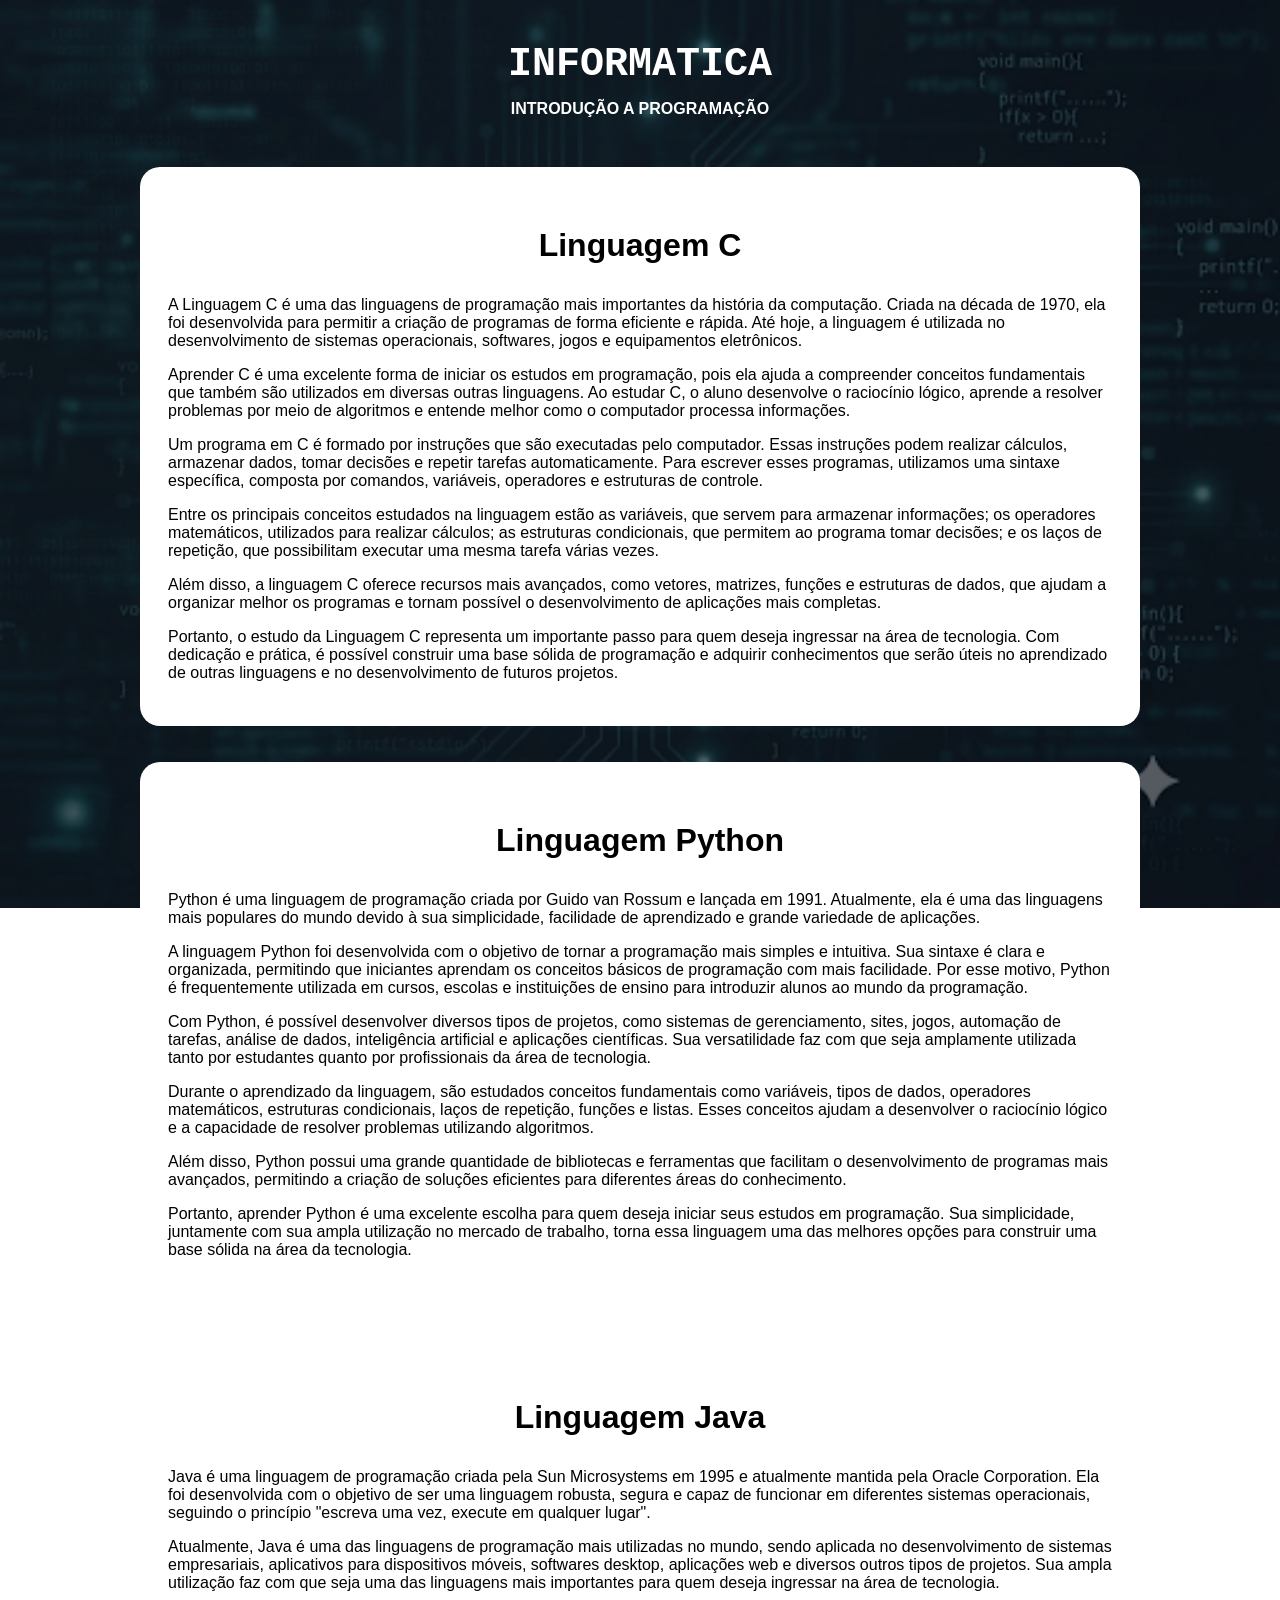
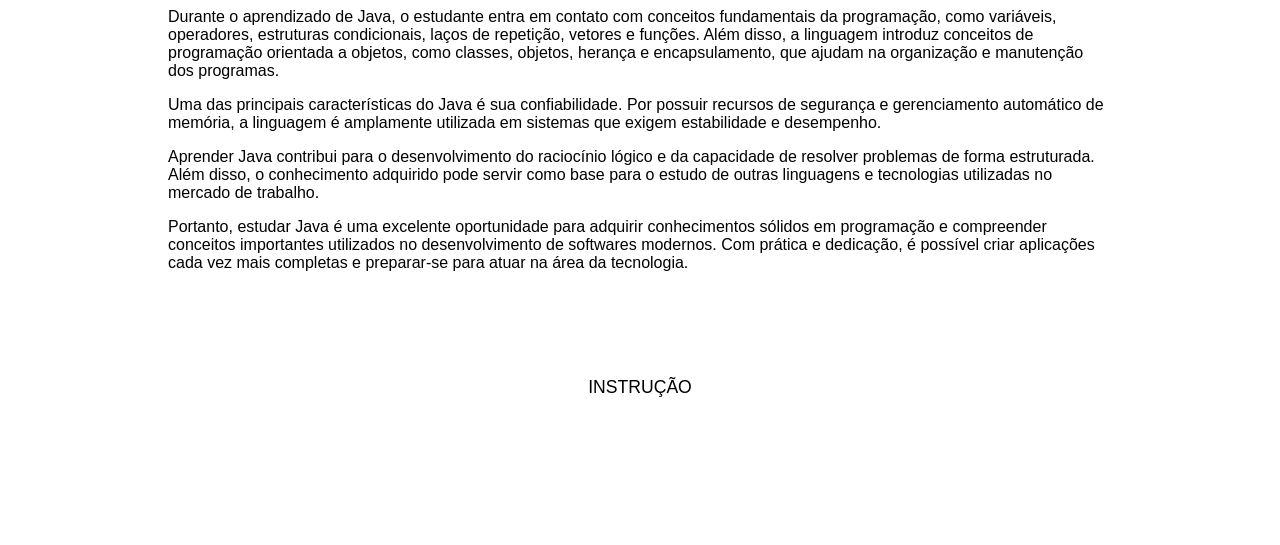
<file: index.html>
<!DOCTYPE html>
<html lang="pt-BR">

<head>
    <meta charset="UTF-8">

    <title>Informatica</title>

    <link rel="stylesheet" href="Style.css">
</head>

<body>
    <center>
        <h1>INFORMATICA</h1>
        <h2>INTRODUÇÃO A PROGRAMAÇÃO</h2>
    </center><br><br>
    <table align="center" width="900">
        <tr>
            <td>
                <h3> Linguagem C</h3>
                <p>A Linguagem C é uma das linguagens de programação mais importantes da história da computação. Criada
                    na década de 1970, ela foi desenvolvida para permitir a criação de programas de forma eficiente e
                    rápida. Até hoje, a linguagem é utilizada no desenvolvimento de sistemas operacionais, softwares,
                    jogos e equipamentos eletrônicos.
                </p>
                <p>Aprender C é uma excelente forma de iniciar os estudos em programação, pois ela ajuda a compreender
                    conceitos fundamentais que também são utilizados em diversas outras linguagens. Ao estudar C, o
                    aluno desenvolve o raciocínio lógico, aprende a resolver problemas por meio de algoritmos e entende
                    melhor como o computador processa informações.
                </p>
                <p>Um programa em C é formado por instruções que são executadas pelo computador. Essas instruções podem
                    realizar cálculos, armazenar dados, tomar decisões e repetir tarefas automaticamente. Para escrever
                    esses programas, utilizamos uma sintaxe específica, composta por comandos, variáveis, operadores e
                    estruturas de controle.
                </p>
                <p>Entre os principais conceitos estudados na linguagem estão as variáveis, que servem para armazenar
                    informações; os operadores matemáticos, utilizados para realizar cálculos; as estruturas
                    condicionais, que permitem ao programa tomar decisões; e os laços de repetição, que possibilitam
                    executar uma mesma tarefa várias vezes.
                </p>
                <p>Além disso, a linguagem C oferece recursos mais avançados, como vetores, matrizes, funções e
                    estruturas de dados, que ajudam a organizar melhor os programas e tornam possível o desenvolvimento
                    de aplicações mais completas.
                </p>
                <p>Portanto, o estudo da Linguagem C representa um importante passo para quem deseja ingressar na área
                    de tecnologia. Com dedicação e prática, é possível construir uma base sólida de programação e
                    adquirir conhecimentos que serão úteis no aprendizado de outras linguagens e no desenvolvimento de
                    futuros projetos.
                </p>
            </td>
        </tr>
    </table>
    <br><br>
    <table align="center" width="900">
        <tr>
            <td>
                <h3>Linguagem Python
                </h3>
                <p>Python é uma linguagem de programação criada por Guido van Rossum e lançada em 1991. Atualmente, ela
                    é uma das linguagens mais populares do mundo devido à sua simplicidade, facilidade de aprendizado e
                    grande variedade de aplicações.
                </p>
                <p>A linguagem Python foi desenvolvida com o objetivo de tornar a programação mais simples e intuitiva.
                    Sua sintaxe é clara e organizada, permitindo que iniciantes aprendam os conceitos básicos de
                    programação com mais facilidade. Por esse motivo, Python é frequentemente utilizada em cursos,
                    escolas e instituições de ensino para introduzir alunos ao mundo da programação.
                </p>
                <p>Com Python, é possível desenvolver diversos tipos de projetos, como sistemas de gerenciamento, sites,
                    jogos, automação de tarefas, análise de dados, inteligência artificial e aplicações científicas. Sua
                    versatilidade faz com que seja amplamente utilizada tanto por estudantes quanto por profissionais da
                    área de tecnologia.
                </p>
                <p>Durante o aprendizado da linguagem, são estudados conceitos fundamentais como variáveis, tipos de
                    dados, operadores matemáticos, estruturas condicionais, laços de repetição, funções e listas. Esses
                    conceitos ajudam a desenvolver o raciocínio lógico e a capacidade de resolver problemas utilizando
                    algoritmos.
                </p>
                <p>Além disso, Python possui uma grande quantidade de bibliotecas e ferramentas que facilitam o
                    desenvolvimento de programas mais avançados, permitindo a criação de soluções eficientes para
                    diferentes áreas do conhecimento.
                </p>
                <p>Portanto, aprender Python é uma excelente escolha para quem deseja iniciar seus estudos em
                    programação. Sua simplicidade, juntamente com sua ampla utilização no mercado de trabalho, torna
                    essa linguagem uma das melhores opções para construir uma base sólida na área da tecnologia.
                </p>
            </td>
        </tr>
    </table>
    <br><br>
    <table align="center" width="900">
        <tr>
            <td>
                <h3>Linguagem Java</h3>
                <p>Java é uma linguagem de programação criada pela Sun Microsystems em 1995 e atualmente mantida pela
                    Oracle Corporation. Ela foi desenvolvida com o objetivo de ser uma linguagem robusta, segura e capaz
                    de funcionar em diferentes sistemas operacionais, seguindo o princípio "escreva uma vez, execute em
                    qualquer lugar".
                </p>
                <p>Atualmente, Java é uma das linguagens de programação mais utilizadas no mundo, sendo aplicada no
                    desenvolvimento de sistemas empresariais, aplicativos para dispositivos móveis, softwares desktop,
                    aplicações web e diversos outros tipos de projetos. Sua ampla utilização faz com que seja uma das
                    linguagens mais importantes para quem deseja ingressar na área de tecnologia.
                </p>
                <p>Durante o aprendizado de Java, o estudante entra em contato com conceitos fundamentais da
                    programação, como variáveis, operadores, estruturas condicionais, laços de repetição, vetores e
                    funções. Além disso, a linguagem introduz conceitos de programação orientada a objetos, como
                    classes, objetos, herança e encapsulamento, que ajudam na organização e manutenção dos programas.
                </p>
                <p>Uma das principais características do Java é sua confiabilidade. Por possuir recursos de segurança e
                    gerenciamento automático de memória, a linguagem é amplamente utilizada em sistemas que exigem
                    estabilidade e desempenho.</p>
                <p>Aprender Java contribui para o desenvolvimento do raciocínio lógico e da capacidade de resolver
                    problemas de forma estruturada. Além disso, o conhecimento adquirido pode servir como base para o
                    estudo de outras linguagens e tecnologias utilizadas no mercado de trabalho.
                </p>
                <p>Portanto, estudar Java é uma excelente oportunidade para adquirir conhecimentos sólidos em
                    programação e compreender conceitos importantes utilizados no desenvolvimento de softwares modernos.
                    Com prática e dedicação, é possível criar aplicações cada vez mais completas e preparar-se para
                    atuar na área da tecnologia.
                </p>
            </td>
        </tr>
    </table>
    <br><br>
    <center>
        <a href="Instrução.html"><button>INSTRUÇÃO</button></a>
    </center>
    <br><br><br><br><br><br>
</body>

</html>
</file>
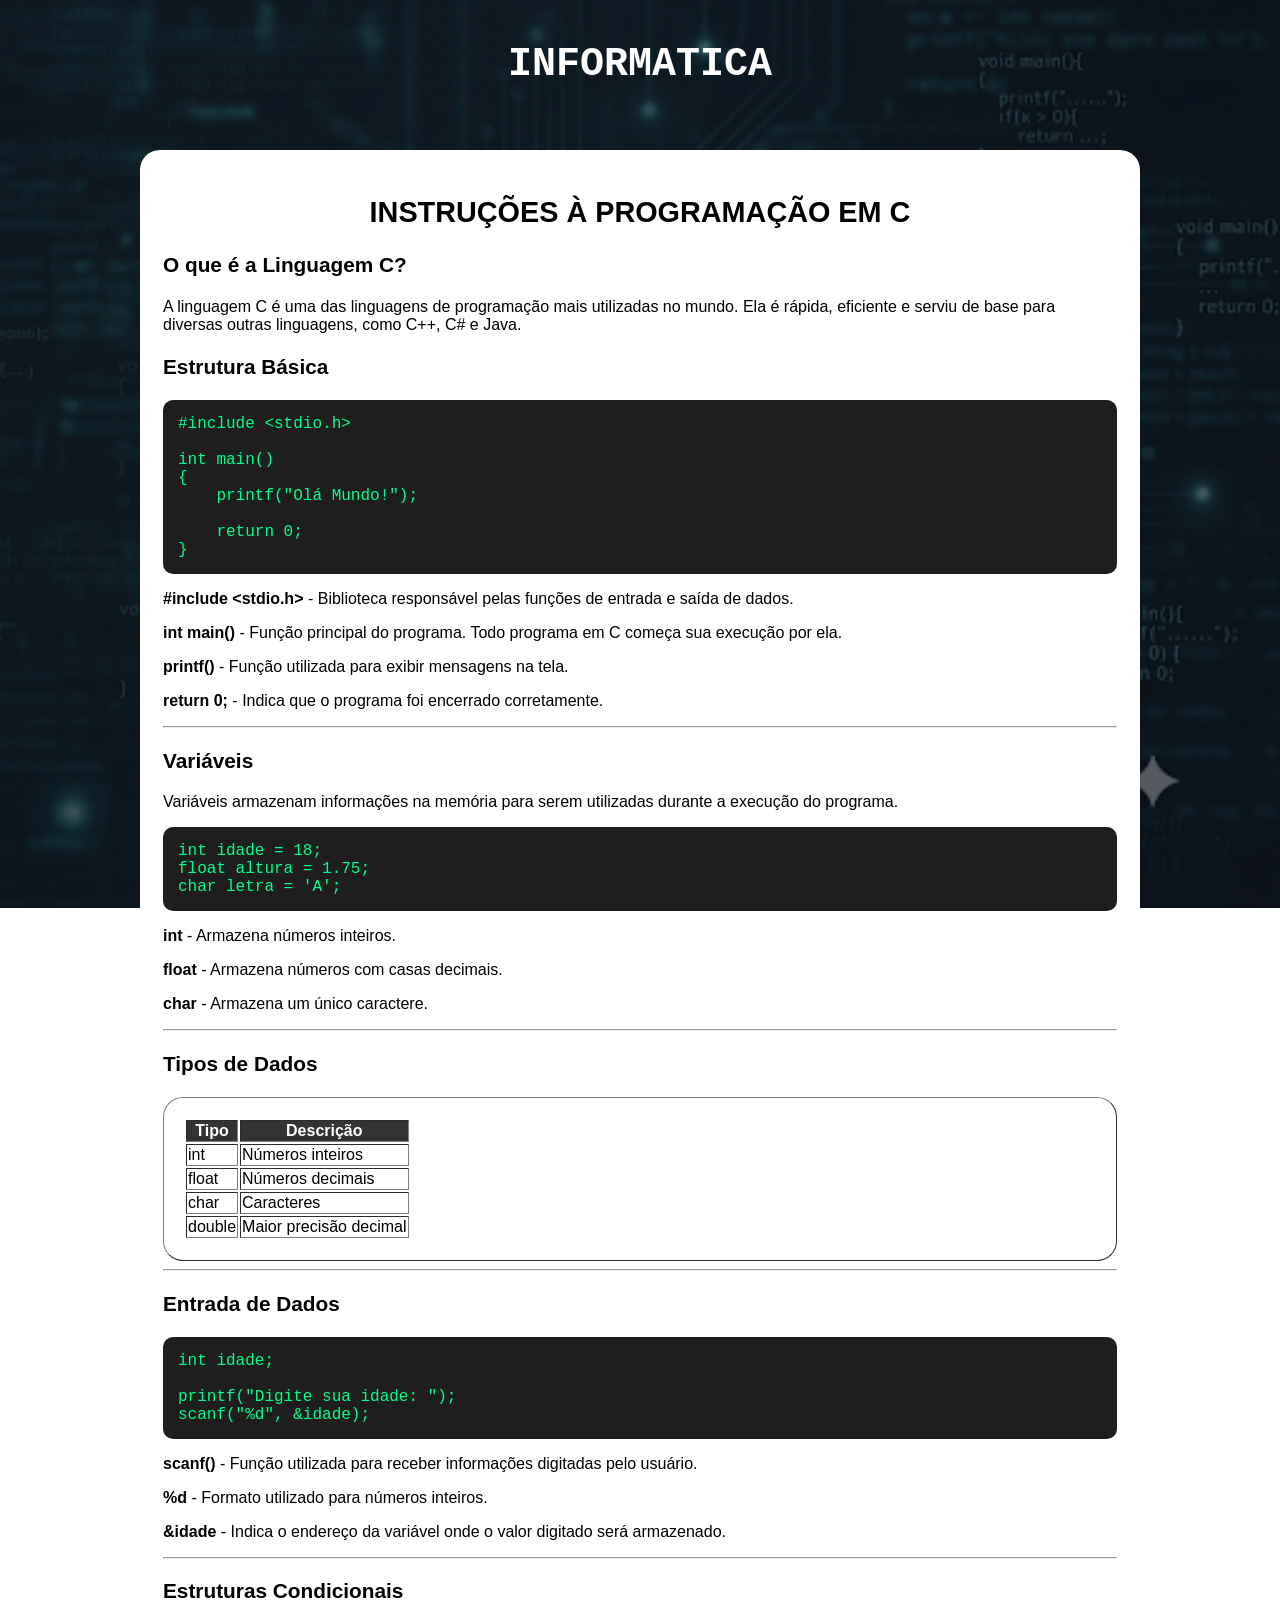
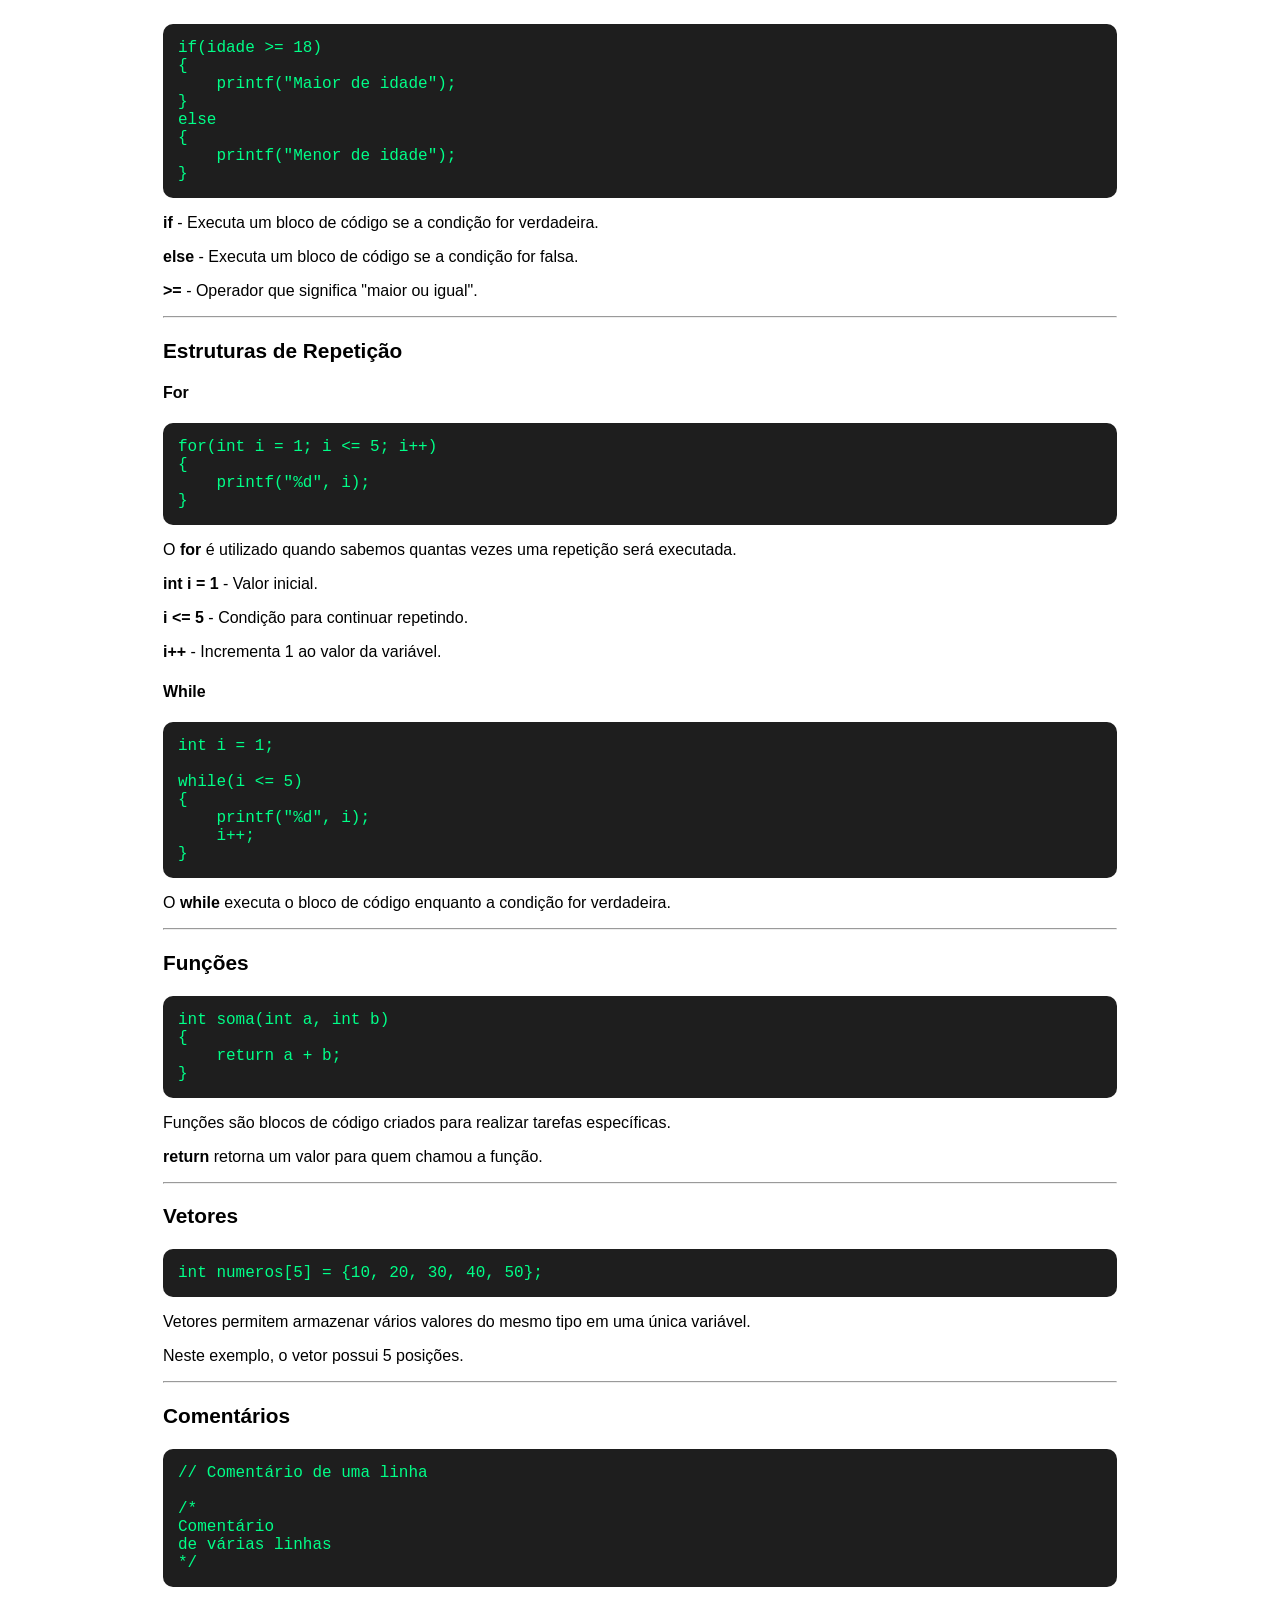
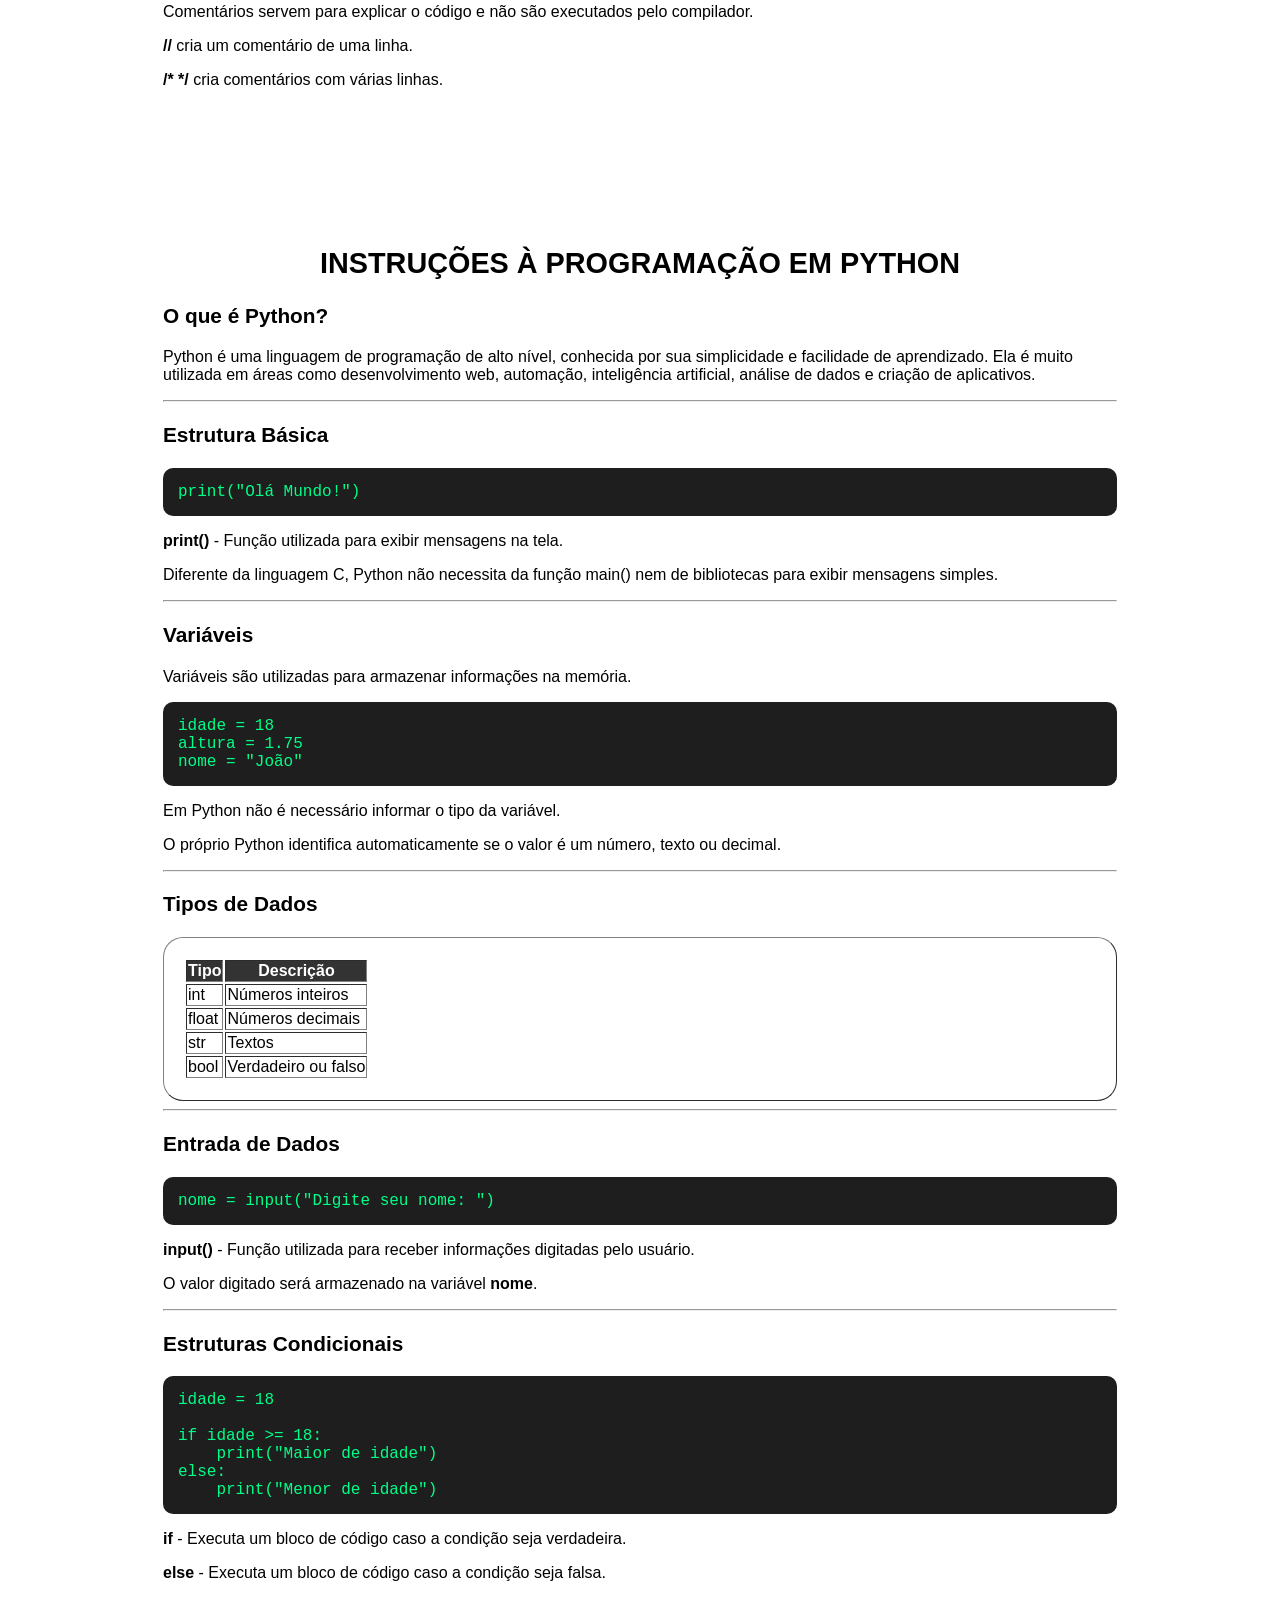
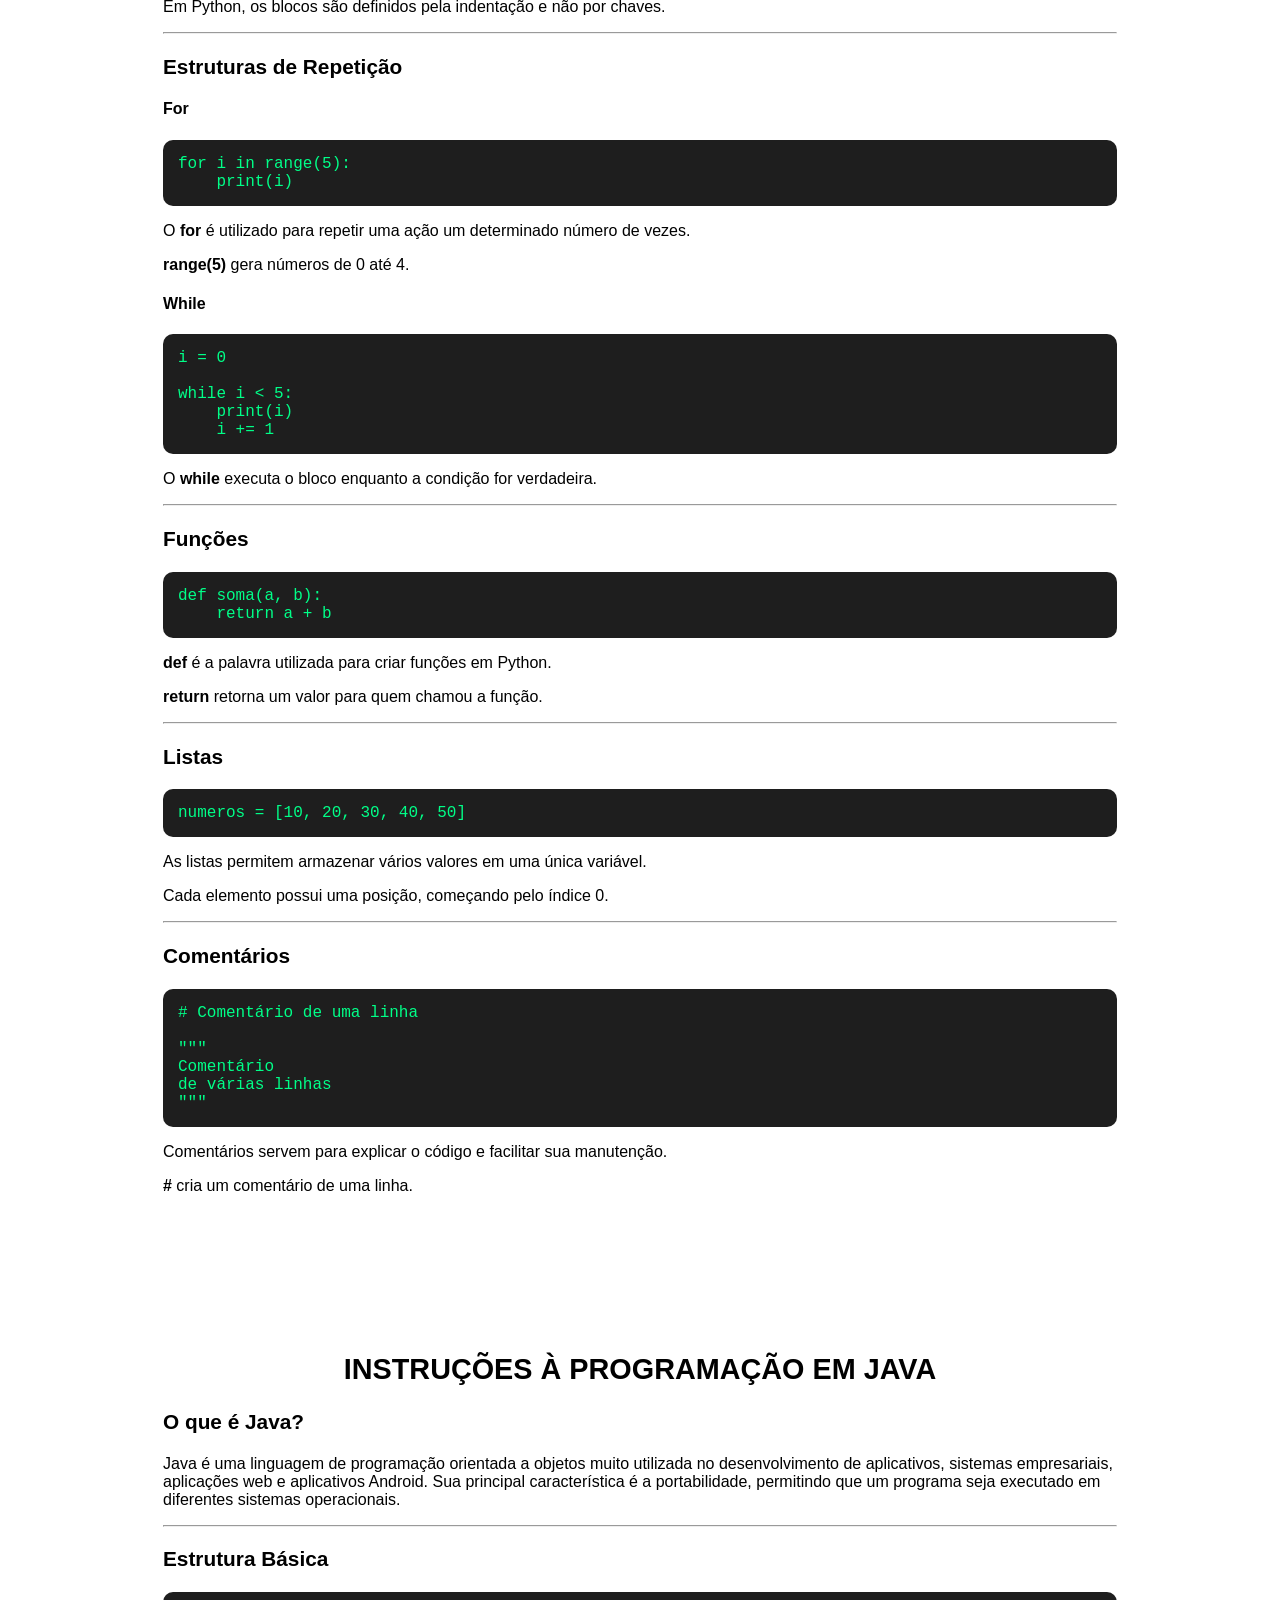
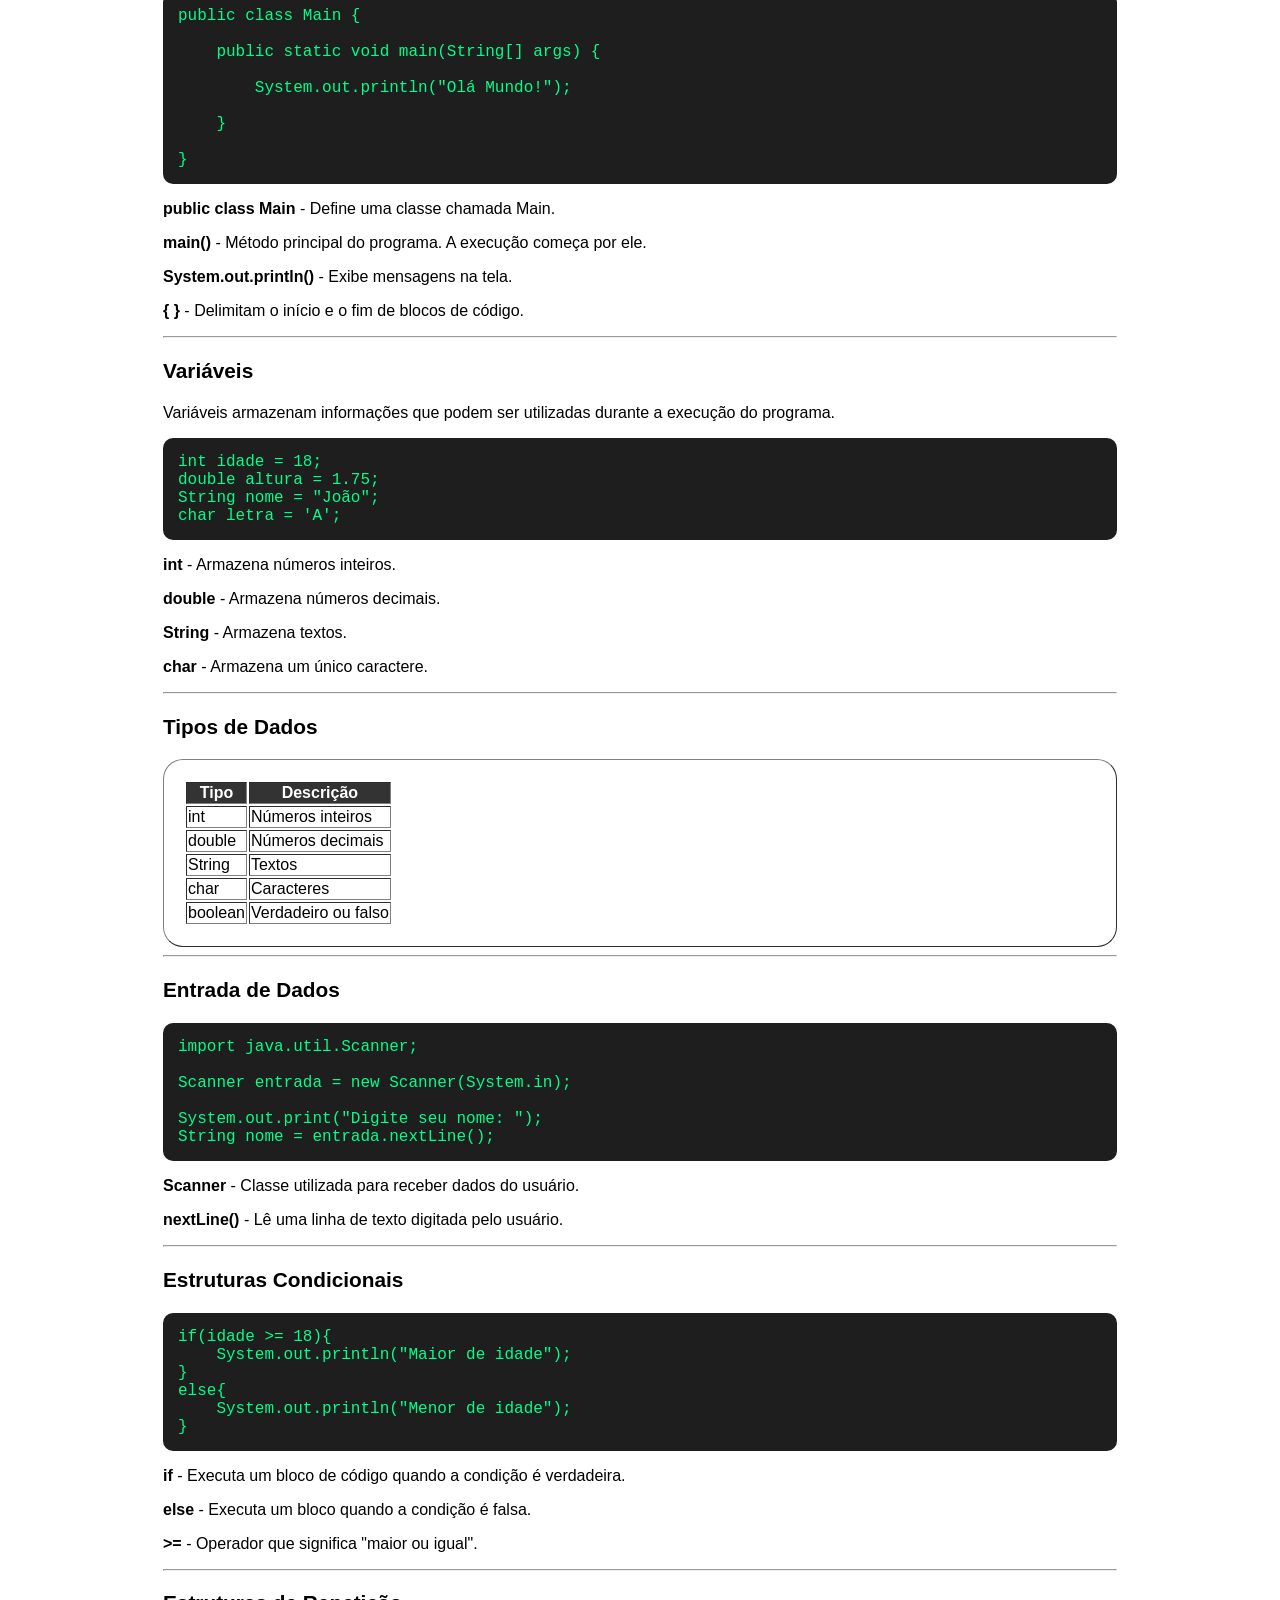
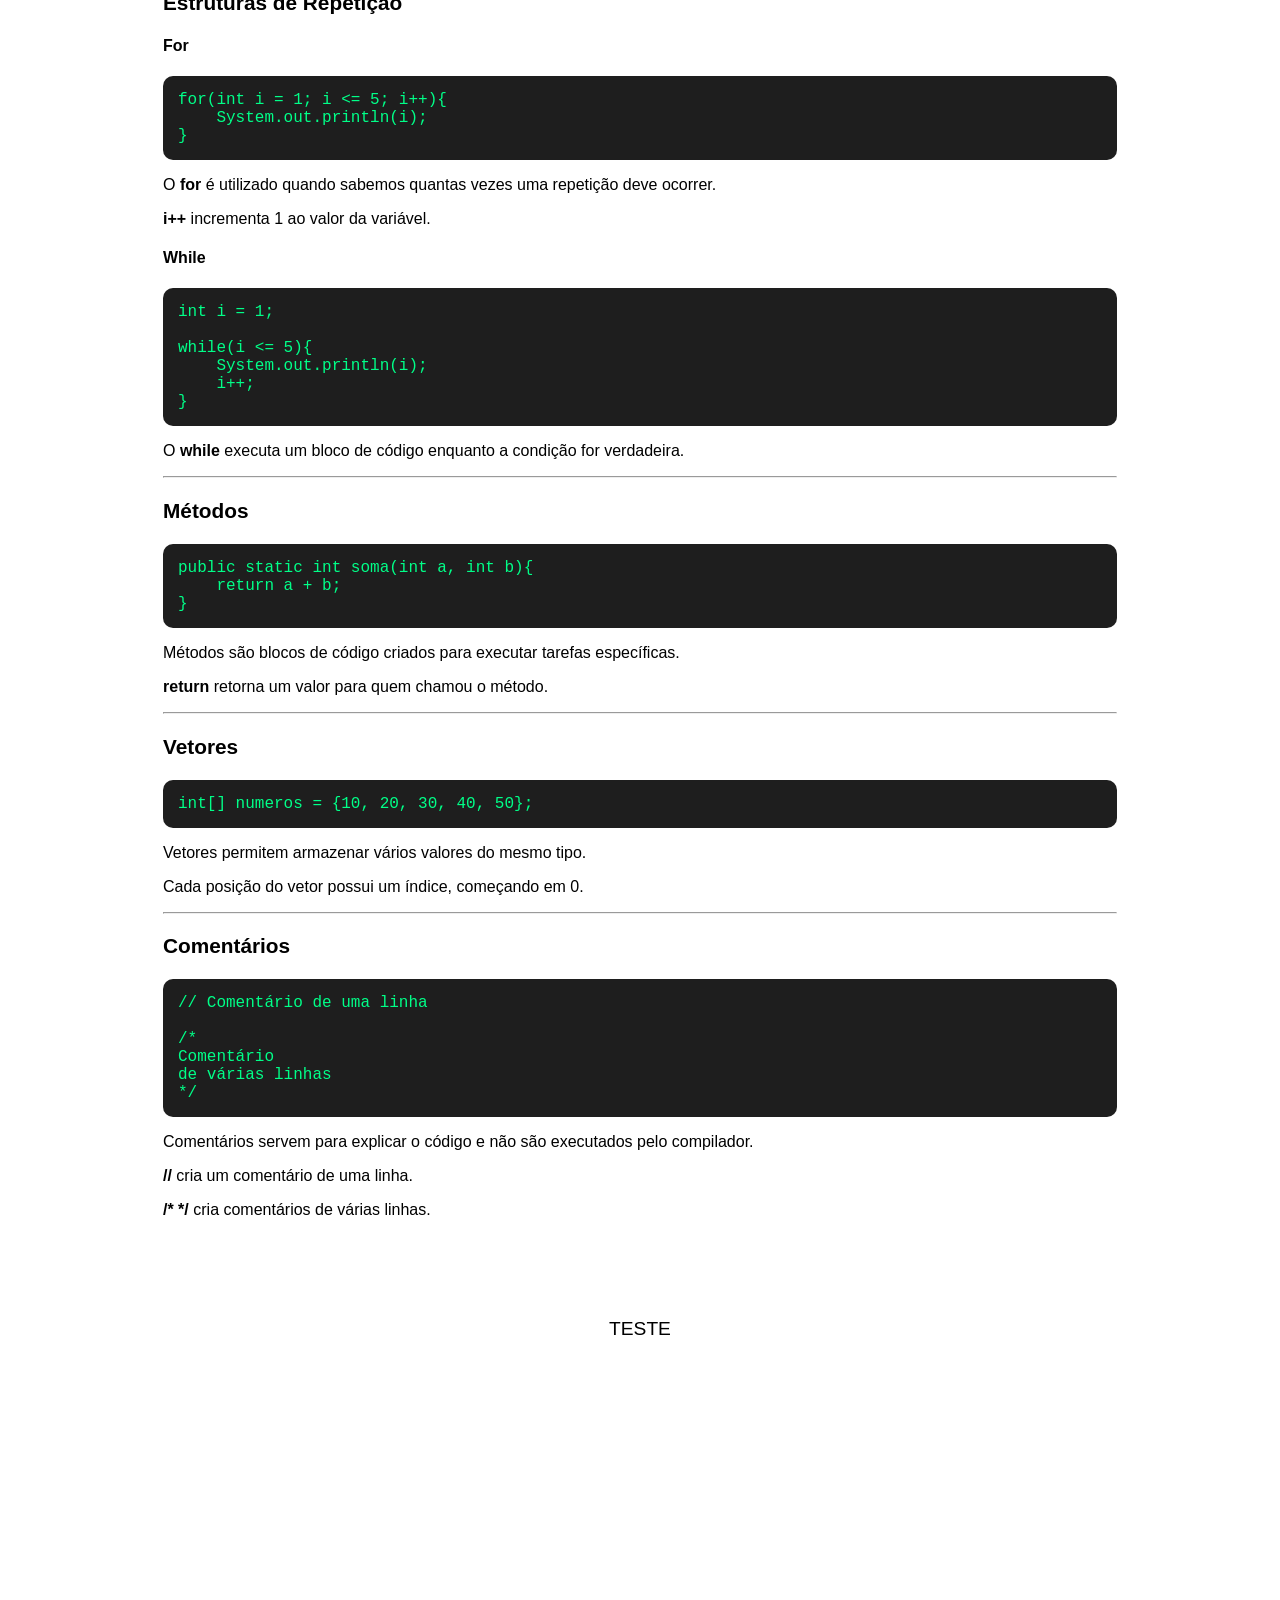
<file: Instrução.html>
<!DOCTYPE html>
<html lang="pt-BR">

<head>
    <meta charset="UTF-8">
    <meta name="viewport" content="width=device-width, initial-scale=1.0">
    <title>INSTRUÇÃO</title>
    <link rel="stylesheet" href="Instrução.css">
</head>

<body>
    <center>
        <h1>INFORMATICA</h1><br><br>
    </center>

    <table align="center" width="900">
        <tr>
            <td>

                <center>
                    <h2>INSTRUÇÕES À PROGRAMAÇÃO EM C</h2>
                </center>

                <h3>O que é a Linguagem C?</h3>

                <p>
                    A linguagem C é uma das linguagens de programação mais utilizadas no mundo.
                    Ela é rápida, eficiente e serviu de base para diversas outras linguagens,
                    como C++, C# e Java.
                </p>

                <h3>Estrutura Básica</h3>

                <pre>
#include &lt;stdio.h&gt;

int main()
{
    printf("Olá Mundo!");

    return 0;
}
</pre>

                <p>
                    <b>#include &lt;stdio.h&gt;</b> - Biblioteca responsável pelas funções de entrada e saída de dados.
                </p>

                <p>
                    <b>int main()</b> - Função principal do programa. Todo programa em C começa sua execução por ela.
                </p>

                <p>
                    <b>printf()</b> - Função utilizada para exibir mensagens na tela.
                </p>

                <p>
                    <b>return 0;</b> - Indica que o programa foi encerrado corretamente.
                </p>

                <hr>

                <h3>Variáveis</h3>

                <p>
                    Variáveis armazenam informações na memória para serem utilizadas durante a execução do programa.
                </p>

                <pre>
int idade = 18;
float altura = 1.75;
char letra = 'A';
</pre>

                <p><b>int</b> - Armazena números inteiros.</p>
                <p><b>float</b> - Armazena números com casas decimais.</p>
                <p><b>char</b> - Armazena um único caractere.</p>

                <hr>

                <h3>Tipos de Dados</h3>

                <table border="1" width="100%">
                    <tr>
                        <th>Tipo</th>
                        <th>Descrição</th>
                    </tr>
                    <tr>
                        <td>int</td>
                        <td>Números inteiros</td>
                    </tr>
                    <tr>
                        <td>float</td>
                        <td>Números decimais</td>
                    </tr>
                    <tr>
                        <td>char</td>
                        <td>Caracteres</td>
                    </tr>
                    <tr>
                        <td>double</td>
                        <td>Maior precisão decimal</td>
                    </tr>
                </table>

                <hr>

                <h3>Entrada de Dados</h3>

                <pre>
int idade;

printf("Digite sua idade: ");
scanf("%d", &idade);
</pre>

                <p>
                    <b>scanf()</b> - Função utilizada para receber informações digitadas pelo usuário.
                </p>

                <p>
                    <b>%d</b> - Formato utilizado para números inteiros.
                </p>

                <p>
                    <b>&idade</b> - Indica o endereço da variável onde o valor digitado será armazenado.
                </p>

                <hr>

                <h3>Estruturas Condicionais</h3>

                <pre>
if(idade >= 18)
{
    printf("Maior de idade");
}
else
{
    printf("Menor de idade");
}
</pre>

                <p>
                    <b>if</b> - Executa um bloco de código se a condição for verdadeira.
                </p>

                <p>
                    <b>else</b> - Executa um bloco de código se a condição for falsa.
                </p>

                <p>
                    <b>>=</b> - Operador que significa "maior ou igual".
                </p>

                <hr>

                <h3>Estruturas de Repetição</h3>

                <h4>For</h4>

                <pre>
for(int i = 1; i <= 5; i++)
{
    printf("%d", i);
}
</pre>

                <p>
                    O <b>for</b> é utilizado quando sabemos quantas vezes uma repetição será executada.
                </p>

                <p>
                    <b>int i = 1</b> - Valor inicial.
                </p>

                <p>
                    <b>i <= 5</b> - Condição para continuar repetindo.
                </p>

                <p>
                    <b>i++</b> - Incrementa 1 ao valor da variável.
                </p>

                <h4>While</h4>

                <pre>
int i = 1;

while(i <= 5)
{
    printf("%d", i);
    i++;
}
</pre>

                <p>
                    O <b>while</b> executa o bloco de código enquanto a condição for verdadeira.
                </p>

                <hr>

                <h3>Funções</h3>

                <pre>
int soma(int a, int b)
{
    return a + b;
}
</pre>

                <p>
                    Funções são blocos de código criados para realizar tarefas específicas.
                </p>

                <p>
                    <b>return</b> retorna um valor para quem chamou a função.
                </p>

                <hr>

                <h3>Vetores</h3>

                <pre>
int numeros[5] = {10, 20, 30, 40, 50};
</pre>

                <p>
                    Vetores permitem armazenar vários valores do mesmo tipo em uma única variável.
                </p>

                <p>
                    Neste exemplo, o vetor possui 5 posições.
                </p>

                <hr>

                <h3>Comentários</h3>

                <pre>
// Comentário de uma linha

/*
Comentário
de várias linhas
*/
</pre>

                <p>
                    Comentários servem para explicar o código e não são executados pelo compilador.
                </p>

                <p>
                    <b>//</b> cria um comentário de uma linha.
                </p>

                <p>
                    <b>/* */</b> cria comentários com várias linhas.
                </p>
            </td>
        </tr>
    </table><br><br><br><br>



























    <table align="center" width="900">
        <tr>
            <td>
                <center>
                    <h2>INSTRUÇÕES À PROGRAMAÇÃO EM PYTHON</h2>
                </center>

                <h3>O que é Python?</h3>

                <p>
                    Python é uma linguagem de programação de alto nível, conhecida por sua
                    simplicidade e facilidade de aprendizado. Ela é muito utilizada em áreas
                    como desenvolvimento web, automação, inteligência artificial, análise de
                    dados e criação de aplicativos.
                </p>

                <hr>

                <h3>Estrutura Básica</h3>

                <pre>
print("Olá Mundo!")
</pre>

                <p>
                    <b>print()</b> - Função utilizada para exibir mensagens na tela.
                </p>

                <p>
                    Diferente da linguagem C, Python não necessita da função main() nem de
                    bibliotecas para exibir mensagens simples.
                </p>

                <hr>

                <h3>Variáveis</h3>

                <p>
                    Variáveis são utilizadas para armazenar informações na memória.
                </p>

                <pre>
idade = 18
altura = 1.75
nome = "João"
</pre>

                <p>
                    Em Python não é necessário informar o tipo da variável.
                </p>

                <p>
                    O próprio Python identifica automaticamente se o valor é um número,
                    texto ou decimal.
                </p>

                <hr>

                <h3>Tipos de Dados</h3>

                <table border="1" width="100%">
                    <tr>
                        <th>Tipo</th>
                        <th>Descrição</th>
                    </tr>
                    <tr>
                        <td>int</td>
                        <td>Números inteiros</td>
                    </tr>
                    <tr>
                        <td>float</td>
                        <td>Números decimais</td>
                    </tr>
                    <tr>
                        <td>str</td>
                        <td>Textos</td>
                    </tr>
                    <tr>
                        <td>bool</td>
                        <td>Verdadeiro ou falso</td>
                    </tr>
                </table>

                <hr>

                <h3>Entrada de Dados</h3>

                <pre>
nome = input("Digite seu nome: ")
</pre>

                <p>
                    <b>input()</b> - Função utilizada para receber informações digitadas pelo usuário.
                </p>

                <p>
                    O valor digitado será armazenado na variável <b>nome</b>.
                </p>

                <hr>

                <h3>Estruturas Condicionais</h3>

                <pre>
idade = 18

if idade >= 18:
    print("Maior de idade")
else:
    print("Menor de idade")
</pre>

                <p>
                    <b>if</b> - Executa um bloco de código caso a condição seja verdadeira.
                </p>

                <p>
                    <b>else</b> - Executa um bloco de código caso a condição seja falsa.
                </p>

                <p>
                    Em Python, os blocos são definidos pela indentação e não por chaves.
                </p>

                <hr>

                <h3>Estruturas de Repetição</h3>

                <h4>For</h4>

                <pre>
for i in range(5):
    print(i)
</pre>

                <p>
                    O <b>for</b> é utilizado para repetir uma ação um determinado número de vezes.
                </p>

                <p>
                    <b>range(5)</b> gera números de 0 até 4.
                </p>

                <h4>While</h4>

                <pre>
i = 0

while i < 5:
    print(i)
    i += 1
</pre>

                <p>
                    O <b>while</b> executa o bloco enquanto a condição for verdadeira.
                </p>

                <hr>

                <h3>Funções</h3>

                <pre>
def soma(a, b):
    return a + b
</pre>

                <p>
                    <b>def</b> é a palavra utilizada para criar funções em Python.
                </p>

                <p>
                    <b>return</b> retorna um valor para quem chamou a função.
                </p>

                <hr>

                <h3>Listas</h3>

                <pre>
numeros = [10, 20, 30, 40, 50]
</pre>

                <p>
                    As listas permitem armazenar vários valores em uma única variável.
                </p>

                <p>
                    Cada elemento possui uma posição, começando pelo índice 0.
                </p>

                <hr>

                <h3>Comentários</h3>

                <pre>
# Comentário de uma linha

"""
Comentário
de várias linhas
"""
</pre>

                <p>
                    Comentários servem para explicar o código e facilitar sua manutenção.
                </p>

                <p>
                    <b>#</b> cria um comentário de uma linha.
                </p>
            </td>
        </tr>
    </table><br><br><br><br>

    <table align="center" width="900">
        <tr>
            <td>
                <center>
                    <h2>INSTRUÇÕES À PROGRAMAÇÃO EM JAVA</h2>
                </center>

                <h3>O que é Java?</h3>

                <p>
                    Java é uma linguagem de programação orientada a objetos muito utilizada no
                    desenvolvimento de aplicativos, sistemas empresariais, aplicações web e
                    aplicativos Android. Sua principal característica é a portabilidade,
                    permitindo que um programa seja executado em diferentes sistemas operacionais.
                </p>

                <hr>

                <h3>Estrutura Básica</h3>

                <pre>
public class Main {

    public static void main(String[] args) {

        System.out.println("Olá Mundo!");

    }

}
</pre>

                <p>
                    <b>public class Main</b> - Define uma classe chamada Main.
                </p>

                <p>
                    <b>main()</b> - Método principal do programa. A execução começa por ele.
                </p>

                <p>
                    <b>System.out.println()</b> - Exibe mensagens na tela.
                </p>

                <p>
                    <b>{ }</b> - Delimitam o início e o fim de blocos de código.
                </p>

                <hr>

                <h3>Variáveis</h3>

                <p>
                    Variáveis armazenam informações que podem ser utilizadas durante a execução do programa.
                </p>

                <pre>
int idade = 18;
double altura = 1.75;
String nome = "João";
char letra = 'A';
</pre>

                <p>
                    <b>int</b> - Armazena números inteiros.
                </p>

                <p>
                    <b>double</b> - Armazena números decimais.
                </p>

                <p>
                    <b>String</b> - Armazena textos.
                </p>

                <p>
                    <b>char</b> - Armazena um único caractere.
                </p>

                <hr>

                <h3>Tipos de Dados</h3>

                <table border="1" width="100%">
                    <tr>
                        <th>Tipo</th>
                        <th>Descrição</th>
                    </tr>
                    <tr>
                        <td>int</td>
                        <td>Números inteiros</td>
                    </tr>
                    <tr>
                        <td>double</td>
                        <td>Números decimais</td>
                    </tr>
                    <tr>
                        <td>String</td>
                        <td>Textos</td>
                    </tr>
                    <tr>
                        <td>char</td>
                        <td>Caracteres</td>
                    </tr>
                    <tr>
                        <td>boolean</td>
                        <td>Verdadeiro ou falso</td>
                    </tr>
                </table>

                <hr>

                <h3>Entrada de Dados</h3>

                <pre>
import java.util.Scanner;

Scanner entrada = new Scanner(System.in);

System.out.print("Digite seu nome: ");
String nome = entrada.nextLine();
</pre>

                <p>
                    <b>Scanner</b> - Classe utilizada para receber dados do usuário.
                </p>

                <p>
                    <b>nextLine()</b> - Lê uma linha de texto digitada pelo usuário.
                </p>

                <hr>

                <h3>Estruturas Condicionais</h3>

                <pre>
if(idade >= 18){
    System.out.println("Maior de idade");
}
else{
    System.out.println("Menor de idade");
}
</pre>

                <p>
                    <b>if</b> - Executa um bloco de código quando a condição é verdadeira.
                </p>

                <p>
                    <b>else</b> - Executa um bloco quando a condição é falsa.
                </p>

                <p>
                    <b>>=</b> - Operador que significa "maior ou igual".
                </p>

                <hr>

                <h3>Estruturas de Repetição</h3>

                <h4>For</h4>

                <pre>
for(int i = 1; i <= 5; i++){
    System.out.println(i);
}
</pre>

                <p>
                    O <b>for</b> é utilizado quando sabemos quantas vezes uma repetição deve ocorrer.
                </p>

                <p>
                    <b>i++</b> incrementa 1 ao valor da variável.
                </p>

                <h4>While</h4>

                <pre>
int i = 1;

while(i <= 5){
    System.out.println(i);
    i++;
}
</pre>

                <p>
                    O <b>while</b> executa um bloco de código enquanto a condição for verdadeira.
                </p>

                <hr>

                <h3>Métodos</h3>

                <pre>
public static int soma(int a, int b){
    return a + b;
}
</pre>

                <p>
                    Métodos são blocos de código criados para executar tarefas específicas.
                </p>

                <p>
                    <b>return</b> retorna um valor para quem chamou o método.
                </p>

                <hr>

                <h3>Vetores</h3>

                <pre>
int[] numeros = {10, 20, 30, 40, 50};
</pre>

                <p>
                    Vetores permitem armazenar vários valores do mesmo tipo.
                </p>

                <p>
                    Cada posição do vetor possui um índice, começando em 0.
                </p>

                <hr>

                <h3>Comentários</h3>

                <pre>
// Comentário de uma linha

/*
Comentário
de várias linhas
*/
</pre>

                <p>
                    Comentários servem para explicar o código e não são executados pelo compilador.
                </p>

                <p>
                    <b>//</b> cria um comentário de uma linha.
                </p>

                <p>
                    <b>/* */</b> cria comentários de várias linhas.
                </p>
            </td>
        </tr>
    </table>
    <br><br>
    <center>
        <a href="Quiz.html"><button>TESTE</button></a>
    </center>
    <br><br><br><br><br><br>

</body>

</html>
</file>
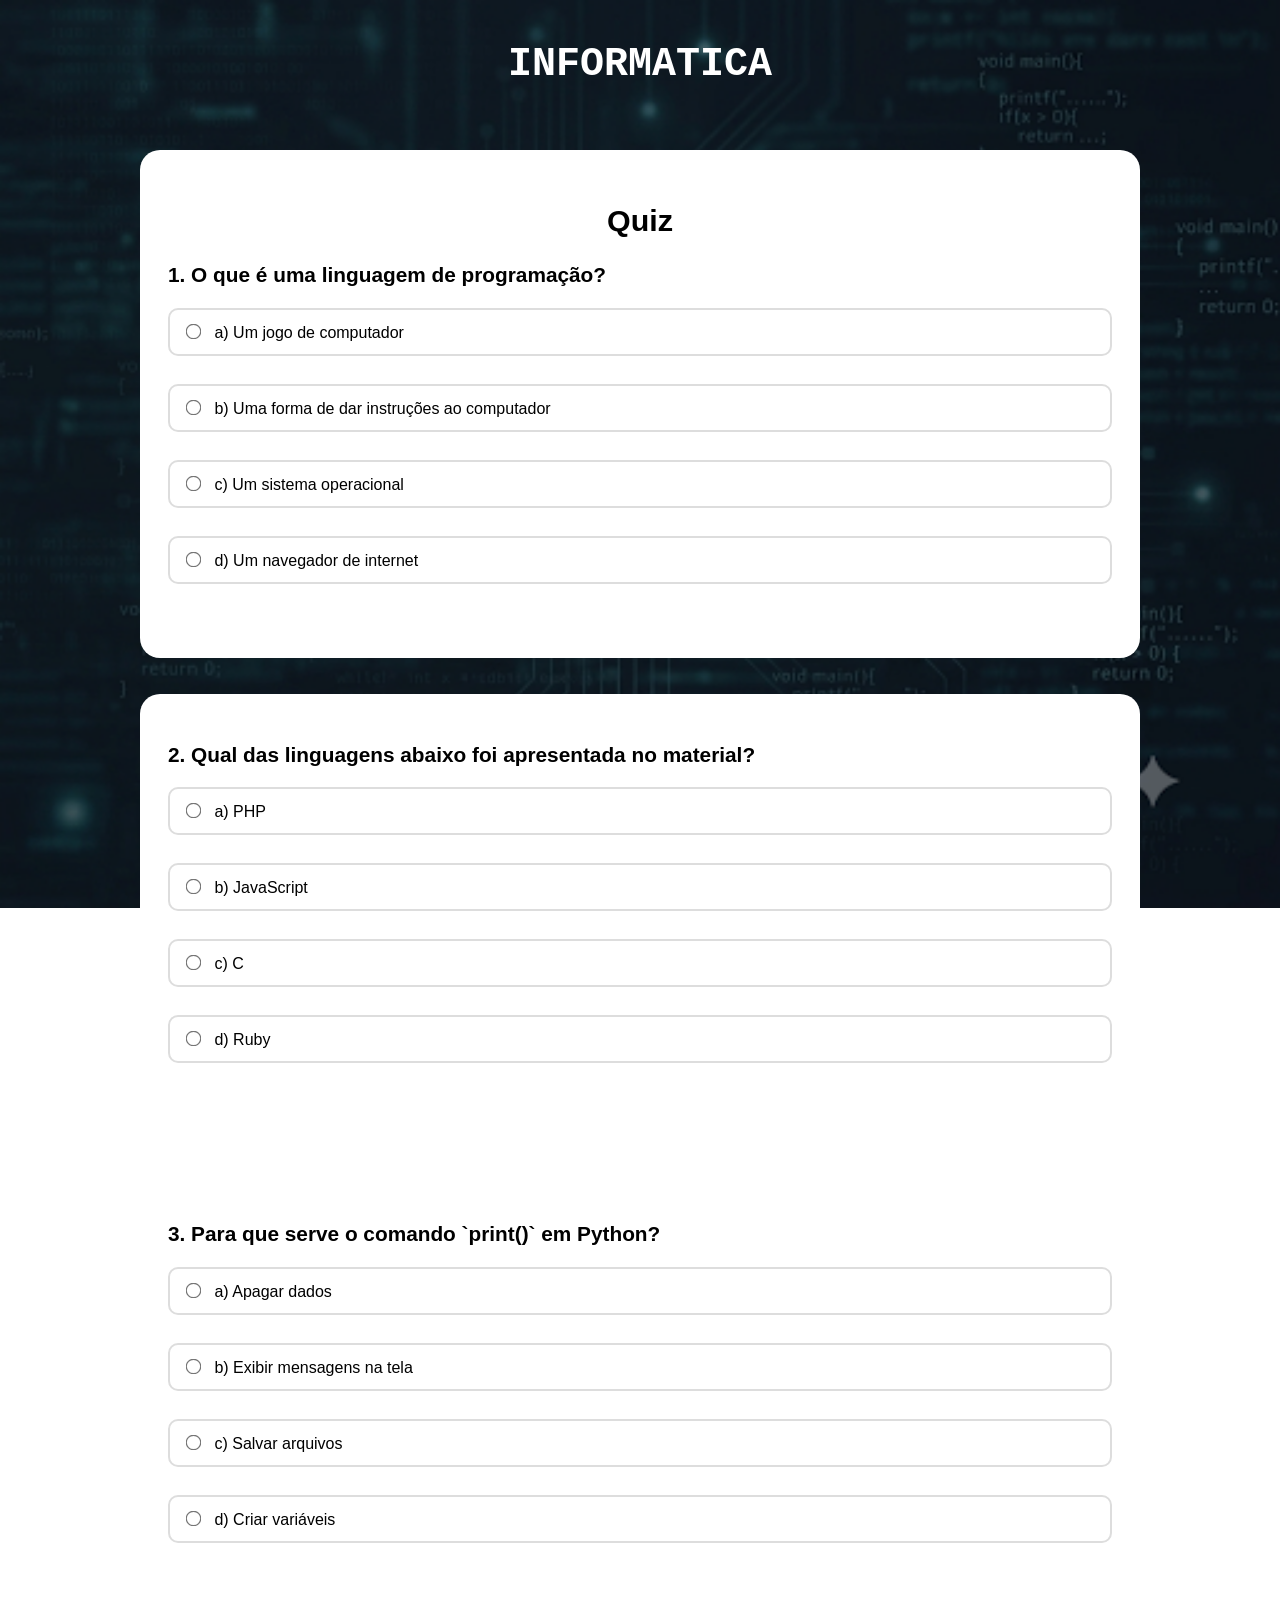
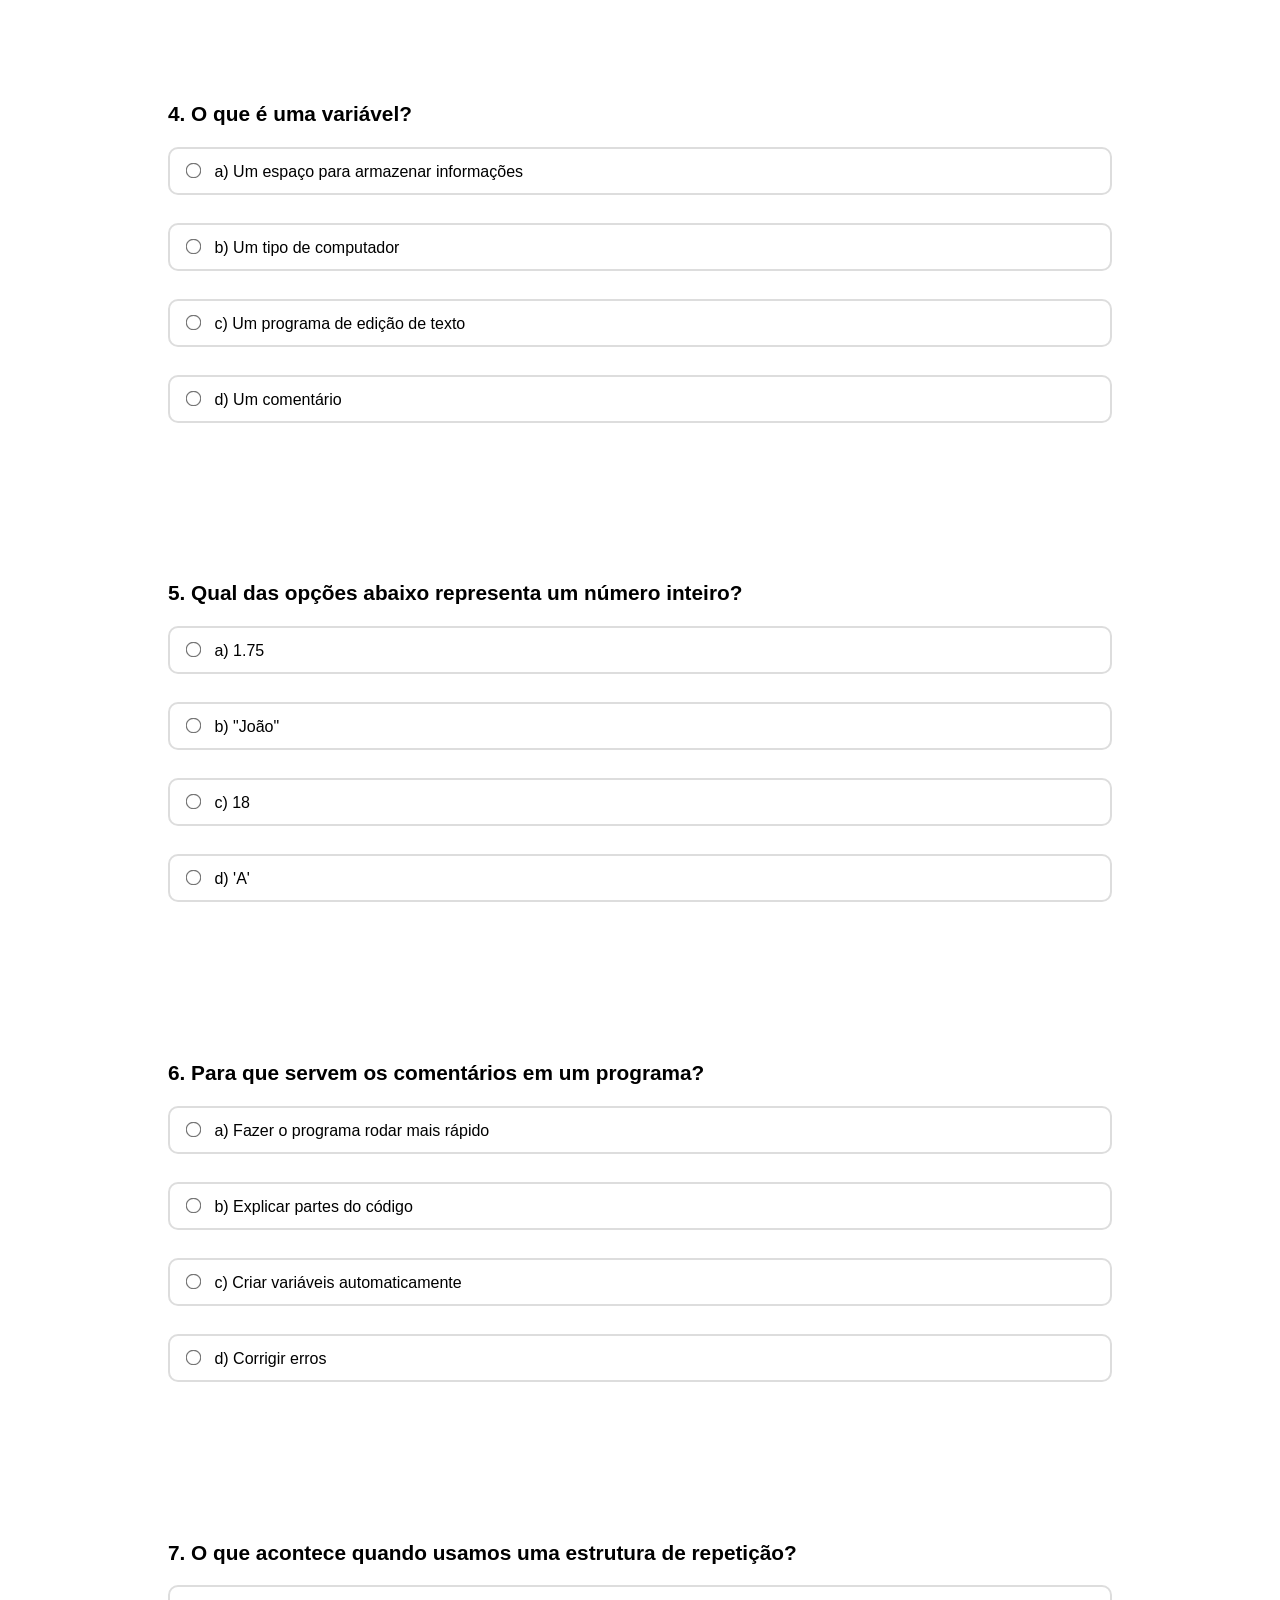
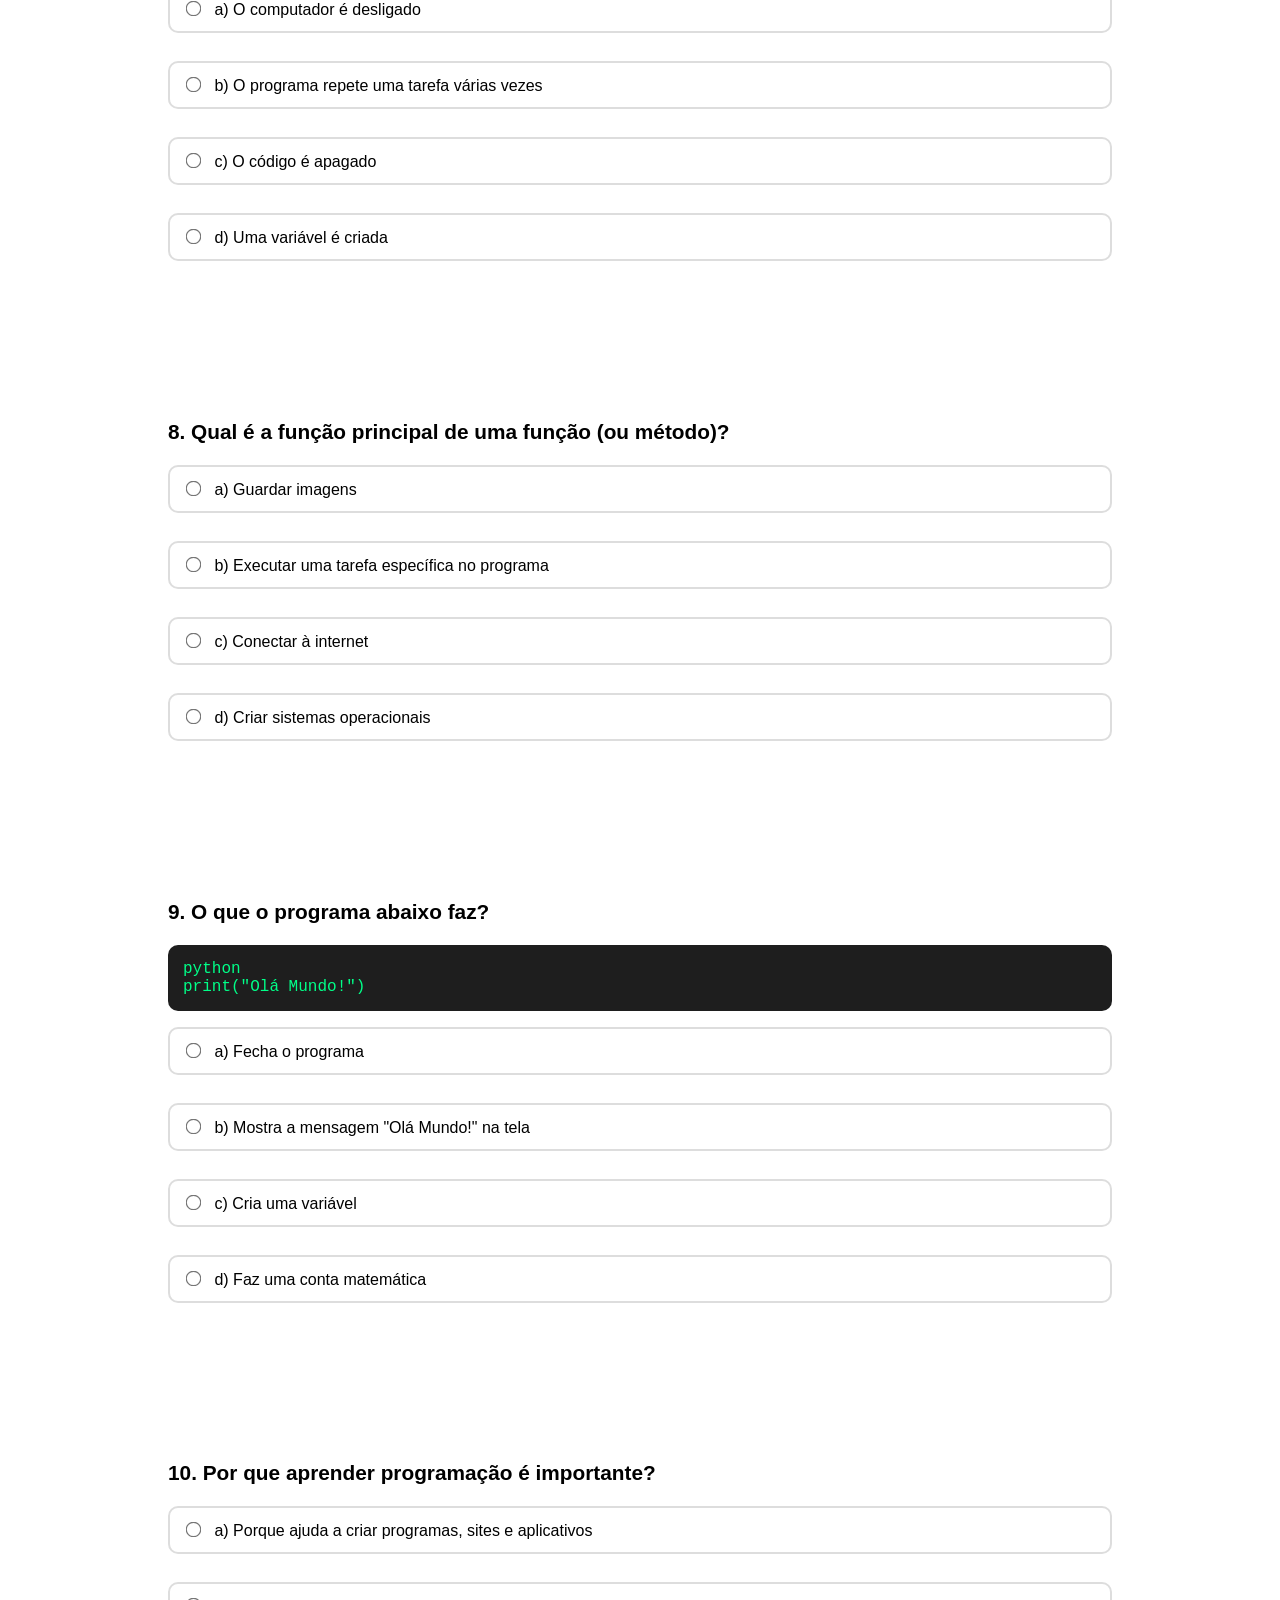
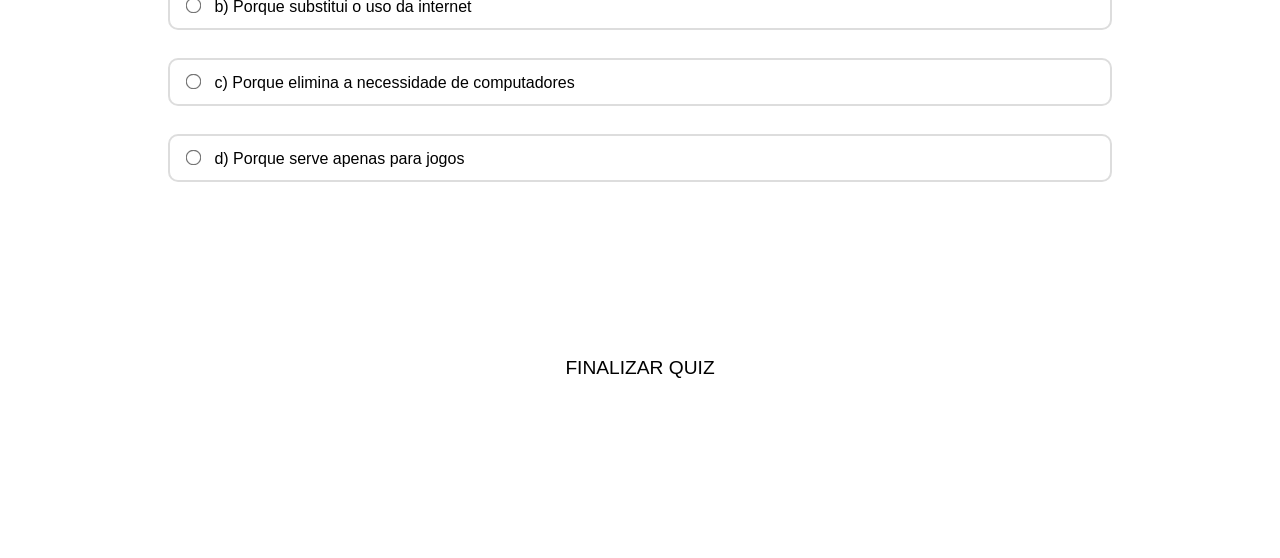
<file: Quiz.html>
<!DOCTYPE html>
<html lang="pt-BR">

<head>
  <meta charset="UTF-8">
  <meta name="viewport" content="width=device-width, initial-scale=1.0">
  <title>Teste</title>
  <link rel="stylesheet" href="Quiz.css">
  <script src="Quiz.JS" defer></script>
</head>

<body>
  <center>
    <h1>INFORMATICA</h1><br><br>
  </center>
  <table align="center" width="900">
    <tr>
      <td>

        <center>
          <h2>Quiz</h2>
        </center>

        <h3>1. O que é uma linguagem de programação?</h3>
        <label>
          <input type="radio" name="pergunta1" value="a">
          a) Um jogo de computador
        </label><br>

        <label>
          <input type="radio" name="pergunta1" value="b">
          b) Uma forma de dar instruções ao computador
        </label><br>

        <label>
          <input type="radio" name="pergunta1" value="c">
          c) Um sistema operacional
        </label><br>
        <label>
          <input type="radio" name="pergunta1" value="d">
          d) Um navegador de internet
        </label><br><br>
        <div id="explicacao1" class="explicacao"></div>
  </table><br><br>
  <!--========================================================================================-->
  <!--Questão 2-->
  <!--========================================================================================-->
  <table align="center" width="900">
    <tr>
      <td>
        <h3>2. Qual das linguagens abaixo foi apresentada no material?</h3>
        <label>
          <input type="radio" name="pergunta2" value="a">
          a) PHP
        </label><br>

        <label>
          <input type="radio" name="pergunta2" value="b">
          b) JavaScript
        </label><br>

        <label>
          <input type="radio" name="pergunta2" value="c">
          c) C
        </label><br>
        <label>
          <input type="radio" name="pergunta2" value="d">
          d) Ruby
        </label><br><br>
        <div id="explicacao2" class="explicacao"></div>
  </table><br><br>
  <!--========================================================================================-->
  <!--Questão 3-->
  <!--========================================================================================-->
  <table align="center" width="900">
    <tr>
      <td>
        <h3>3. Para que serve o comando `print()` em Python?</h3>
        <label>
          <input type="radio" name="pergunta3" value="a">
          a) Apagar dados
        </label><br>

        <label>
          <input type="radio" name="pergunta3" value="b">
          b) Exibir mensagens na tela
        </label><br>

        <label>
          <input type="radio" name="pergunta3" value="c">
          c) Salvar arquivos
        </label><br>
        <label>
          <input type="radio" name="pergunta3" value="d">
          d) Criar variáveis
        </label><br><br>
        <div id="explicacao3" class="explicacao"></div>
  </table><br><br>
  <!--========================================================================================-->
  <!--Questão 4-->
  <!--========================================================================================-->
  <table align="center" width="900">
    <tr>
      <td>
        <h3>4. O que é uma variável?</h3>
        <label>
          <input type="radio" name="pergunta4" value="a">
          a) Um espaço para armazenar informações
        </label><br>

        <label>
          <input type="radio" name="pergunta4" value="b">
          b) Um tipo de computador
        </label><br>

        <label>
          <input type="radio" name="pergunta4" value="c">
          c) Um programa de edição de texto
        </label><br>
        <label>
          <input type="radio" name="pergunta4" value="d">
          d) Um comentário
        </label><br><br>
        <div id="explicacao4" class="explicacao"></div>
  </table><br><br>
  <!--========================================================================================-->
  <!--Questão 5-->
  <!--========================================================================================-->
  <table align="center" width="900">
    <tr>
      <td>
        <h3>5. Qual das opções abaixo representa um número inteiro?</h3>
        <label>
          <input type="radio" name="pergunta5" value="a">
          a) 1.75
        </label><br>

        <label>
          <input type="radio" name="pergunta5" value="b">
          b) "João"
        </label><br>

        <label>
          <input type="radio" name="pergunta5" value="c">
          c) 18
        </label><br>
        <label>
          <input type="radio" name="pergunta5" value="d">
          d) 'A'
        </label><br><br>
        <div id="explicacao5" class="explicacao"></div>
  </table><br><br>
  <!--========================================================================================-->
  <!--Questão 6-->
  <!--========================================================================================-->
  <table align="center" width="900">
    <tr>
      <td>
        <h3>6. Para que servem os comentários em um programa?</h3>
        <label>
          <input type="radio" name="pergunta6" value="a">
          a) Fazer o programa rodar mais rápido
        </label><br>

        <label>
          <input type="radio" name="pergunta6" value="b">
          b) Explicar partes do código
        </label><br>

        <label>
          <input type="radio" name="pergunta6" value="c">
          c) Criar variáveis automaticamente
        </label><br>
        <label>
          <input type="radio" name="pergunta6" value="d">
          d) Corrigir erros
        </label><br><br>
        <div id="explicacao6" class="explicacao"></div>
  </table><br><br>
  <!--========================================================================================-->
  <!--Questão 7-->
  <!--========================================================================================-->
  <table align="center" width="900">
    <tr>
      <td>
        <h3>7. O que acontece quando usamos uma estrutura de repetição?</h3>
        <label>
          <input type="radio" name="pergunta7" value="a">
          a) O computador é desligado
        </label><br>

        <label>
          <input type="radio" name="pergunta7" value="b">
          b) O programa repete uma tarefa várias vezes
        </label><br>

        <label>
          <input type="radio" name="pergunta7" value="c">
          c) O código é apagado
        </label><br>
        <label>
          <input type="radio" name="pergunta7" value="d">
          d) Uma variável é criada
        </label><br><br>
        <div id="explicacao7" class="explicacao"></div>
  </table><br><br>
  <!--========================================================================================-->
  <!--Questão 8-->
  <!--========================================================================================-->
  <table align="center" width="900">
    <tr>
      <td>
        <h3>8. Qual é a função principal de uma função (ou método)?</h3>
        <label>
          <input type="radio" name="pergunta8" value="a">
          a) Guardar imagens
        </label><br>

        <label>
          <input type="radio" name="pergunta8" value="b">
          b) Executar uma tarefa específica no programa
        </label><br>

        <label>
          <input type="radio" name="pergunta8" value="c">
          c) Conectar à internet
        </label><br>
        <label>
          <input type="radio" name="pergunta8" value="d">
          d) Criar sistemas operacionais
        </label><br><br>
        <div id="explicacao8" class="explicacao"></div>
  </table><br><br>
  <!--========================================================================================-->
  <!--Questão 9-->
  <!--========================================================================================-->
  <table align="center" width="900">
    <tr>
      <td>
        <h3>9. O que o programa abaixo faz?</h3>
        <pre>python
print("Olá Mundo!")
</pre>
        <label>
          <input type="radio" name="pergunta9" value="a">
          a) Fecha o programa
        </label><br>

        <label>
          <input type="radio" name="pergunta9" value="b">
          b) Mostra a mensagem "Olá Mundo!" na tela
        </label><br>

        <label>
          <input type="radio" name="pergunta9" value="c">
          c) Cria uma variável
        </label><br>
        <label>
          <input type="radio" name="pergunta9" value="d">
          d) Faz uma conta matemática
        </label><br><br>
        <div id="explicacao9" class="explicacao"></div>
  </table><br><br>
  <!--========================================================================================-->
  <!--Questão 10-->
  <!--========================================================================================-->
  <table align="center" width="900">
    <tr>
      <td>
        <h3>10. Por que aprender programação é importante?</h3>
        <label>
          <input type="radio" name="pergunta10" value="a">
          a) Porque ajuda a criar programas, sites e aplicativos
        </label><br>

        <label>
          <input type="radio" name="pergunta10" value="b">
          b) Porque substitui o uso da internet
        </label><br>

        <label>
          <input type="radio" name="pergunta10" value="c">
          c) Porque elimina a necessidade de computadores
        </label><br>
        <label>
          <input type="radio" name="pergunta10" value="d">
          d) Porque serve apenas para jogos
        </label><br><br>
        <div id="explicacao10" class="explicacao"></div>
  </table><br><br>
  <!--========================================================================================-->
  <!--========================================================================================-->
  <br><br>
  <center>
    <button onclick="corrigirQuiz()">FINALIZAR QUIZ</button>
    <h2 id="resultado"></h2>
  </center>
  <br><br><br><br><br><br>
</body>
<!--FAÇA SEU TRABALHO-->

</html>
</file>
<file: Style.css>
body {
    background-image: url(imagens/f451188c-f335-4d3c-8627-f51dfe71c4d2.png);
    background-repeat: no-repeat;
    background-attachment: fixed;
    background-size: cover;
    background-position: center;

    margin: 0;
    padding: 15px;
    box-sizing: border-box;
}

h1 {
    font-family: 'Courier New', Courier, monospace;
    color: white;
    font-size: 2.5rem;
    margin-bottom: 5px;
    text-align: center;
}

h2 {
    font-family: 'Gill Sans', 'Gill Sans MT', Calibri, 'Trebuchet MS', sans-serif;
    color: white;
    font-size: 1rem;
    text-align: center;
}

h3 {
    font-family: 'Gill Sans', 'Gill Sans MT', Calibri, 'Trebuchet MS', sans-serif;
    font-size: 2rem;
    text-align: center;
}

p {
    font-family: Arial, Helvetica, sans-serif;
}

table {
    background-color: white;
    padding: 25px;
    border-radius: 20px;
    width: 100%;
    max-width: 1000px;
    margin: auto;
    box-sizing: border-box;
}

button {
    width: 100%;
    max-width: 180px;
    height: 50px;
    background-color: white;
    color: black;
    border: none;
    border-radius: 8px;
    font-size: 1.1rem;
    cursor: pointer;
    margin: 10px;
    font-family: 'Franklin Gothic Medium', 'Arial Narrow', Arial, sans-serif;
}

button:hover {
    background-color: #ffffff73;
    transition: 0.3s;
}

button:active {
    transform: scale(0.9);
}

/* Tablets */
@media (max-width: 768px) {
    body {
        padding: 10px;
    }

    h1 {
        font-size: 2rem;
    }

    h2 {
        font-size: 0.9rem;
    }

    h3 {
        font-size: 1.6rem;
    }

    table {
        padding: 15px;
    }
}

/* Celulares */
@media (max-width: 480px) {
    h1 {
        font-size: 1.7rem;
    }

    h2 {
        font-size: 0.8rem;
    }

    h3 {
        font-size: 1.3rem;
    }

    table {
        padding: 10px;
        border-radius: 15px;
    }

    button {
        width: 100%;
        max-width: none;
        margin: 8px 0;
        font-size: 1rem;
    }
}
</file>
<file: Instrução.css>
body {
    background-image: url(imagens/f451188c-f335-4d3c-8627-f51dfe71c4d2.png);
    background-repeat: no-repeat;
    background-attachment: fixed;
    background-size: cover;
    background-position: center;
    
    font-family: Arial, Helvetica, sans-serif;
    font-size: 1rem;
    margin: 0;
    padding: 15px;
}

h1 {
    font-family: 'Courier New', Courier, monospace;
    color: white;
    font-size: 2.5rem;
    text-align: center;
}

h2 {
    font-family: 'Gill Sans', 'Gill Sans MT', Calibri, 'Trebuchet MS', sans-serif;
    font-size: 1.8rem;
}

h3 {
    font-family: 'Gill Sans', 'Gill Sans MT', Calibri, 'Trebuchet MS', sans-serif;
    font-size: 1.3rem;
}

table {
    background-color: white;
    padding: 20px;
    border-radius: 20px;
    width: 100%;
    max-width: 1000px;
    margin: auto;
    overflow-x: auto;
    display: block;
}

p {
    font-family: Arial, Helvetica, sans-serif;
}

pre {
    background-color: #1e1e1e;
    color: #00ff88;
    padding: 15px;
    border-radius: 10px;
    overflow-x: auto;
    font-family: Consolas, monospace;
    transition: 0.3s;
}

pre:hover {
    transform: scale(1.02);
}

th {
    background-color: #333;
    color: white;
}

ul {
    padding-left: 25px;
}

button {
    width: 100%;
    max-width: 200px;
    height: 50px;
    background-color: white;
    color: black;
    border: none;
    border-radius: 8px;
    font-size: 1.2rem;
    cursor: pointer;
    margin: 10px;
    font-family: 'Franklin Gothic Medium', 'Arial Narrow', Arial, sans-serif;
}

button:hover {
    background-color: #ffffff73;
    transition: 0.3s;
}

button:active {
    transform: scale(0.9);
}

/* Ajustes para celulares */
@media (max-width: 768px) {
    body {
        padding: 10px;
    }

    h1 {
        font-size: 2rem;
    }

    h2 {
        font-size: 1.5rem;
    }

    h3 {
        font-size: 1.1rem;
    }

    table {
        padding: 10px;
    }

    button {
        width: 100%;
        max-width: none;
        margin: 10px 0;
    }

    pre {
        font-size: 0.9rem;
    }
}
</file>
<file: Quiz.css>
body {
    background-image: url(imagens/f451188c-f335-4d3c-8627-f51dfe71c4d2.png);
    background-repeat: no-repeat;
    background-attachment: fixed;
    background-size: cover;
    background-position: center;
    font-family: Arial, Helvetica, sans-serif;
    font-size: 1rem;
    margin: 0;
    padding: 15px;
}

h1 {
    font-family: 'Courier New', Courier, monospace;
    color: white;
    font-size: 2.5rem;
    text-align: center;
}

h2 {
    font-family: 'Gill Sans', 'Gill Sans MT', Calibri, 'Trebuchet MS', sans-serif;
    font-size: 1.9rem;
}

h3 {
    font-family: 'Gill Sans', 'Gill Sans MT', Calibri, 'Trebuchet MS', sans-serif;
    font-size: 1.3rem;
}

table {
    background-color: white;
    padding: 25px;
    border-radius: 20px;
    width: 100%;
    max-width: 1000px;
    margin: auto;
    box-sizing: border-box;
}

label {
    display: block;
    padding: 12px;
    border: 2px solid #ddd;
    border-radius: 10px;
    cursor: pointer;
    transition: 0.3s;
    margin-bottom: 10px;
}

label:hover {
    background-color: #e8f0ff;
    border-color: #2a5298;
    transform: translateX(5px);
}

input[type="radio"] {
    margin-right: 10px;
    transform: scale(1.2);
}

label:has(input[type="radio"]:checked) {
    background-color: #e8f0ff;
    border-color: #2a5298;
}

input[type="radio"]:disabled {
    cursor: not-allowed;
    opacity: 0.7;
}

label:has(input[type="radio"]:disabled) {
    cursor: not-allowed;
}

pre {
    background-color: #1e1e1e;
    color: #00ff88;
    padding: 15px;
    border-radius: 10px;
    overflow-x: auto;
    font-family: Consolas, monospace;
    transition: 0.3s;
}

pre:hover {
    transform: scale(1.02);
}

button {
    width: 100%;
    max-width: 250px;
    height: 60px;
    background-color: white;
    color: black;
    border: none;
    border-radius: 8px;
    font-size: 1.2rem;
    cursor: pointer;
    margin: 10px;
    font-family: 'Franklin Gothic Medium', 'Arial Narrow', Arial, sans-serif;
}

button:hover {
    background-color: #ffffff73;
    transition: 0.3s;
}

button:active {
    transform: scale(0.9);
}

.correta {
    background-color: #d4edda !important;
    border-color: #28a745 !important;
}

.errada {
    background-color: #f8d7da !important;
    border-color: #dc3545 !important;
}

.explicacao {
    display: none;
    margin-top: 15px;
    padding: 12px;
    border-radius: 10px;
    background-color: #fff3cd;
    border-left: 5px solid #ffc107;
    color: #333;
}

.card-resultado {
    max-width: 650px;
    width: 90%;
    margin: 30px auto;
    padding: 30px;
    border-radius: 15px;
    background: white;
    color: black;
    text-align: center;
    box-shadow: 0 5px 15px rgba(0,0,0,0.3);
    animation: aparecer 0.6s ease;
    box-sizing: border-box;
}

.card-resultado h1 {
    font-size: 3.5rem;
    margin: 0;
}

.card-resultado h2 {
    font-size: 2rem;
    margin: 10px 0;
}

.card-resultado p {
    font-size: 1.1rem;
}

.card-resultado img {
    width: 100%;
    max-width: 250px;
    height: auto;
    object-fit: cover;
}

@keyframes aparecer {
    from {
        opacity: 0;
        transform: translateY(20px);
    }
    to {
        opacity: 1;
        transform: translateY(0);
    }
}

/* Tablets */
@media (max-width: 768px) {
    body {
        padding: 10px;
    }

    h1 {
        font-size: 2rem;
    }

    h2 {
        font-size: 1.6rem;
    }

    h3 {
        font-size: 1.2rem;
    }

    table {
        padding: 15px;
    }

    .card-resultado {
        padding: 20px;
    }

    .card-resultado h1 {
        font-size: 2.8rem;
    }

    .card-resultado h2 {
        font-size: 1.7rem;
    }
}

/* Celulares */
@media (max-width: 480px) {
    body {
        font-size: 14px;
    }

    h1 {
        font-size: 1.8rem;
    }

    h2 {
        font-size: 1.4rem;
    }

    h3 {
        font-size: 1.1rem;
    }

    label {
        padding: 10px;
    }

    button {
        width: 100%;
        max-width: none;
        height: 55px;
        font-size: 1rem;
        margin: 8px 0;
    }

    .card-resultado {
        width: 95%;
        padding: 15px;
    }

    .card-resultado h1 {
        font-size: 2.2rem;
    }

    .card-resultado h2 {
        font-size: 1.4rem;
    }

    .card-resultado img {
        max-width: 180px;
    }

    pre {
        font-size: 0.85rem;
    }
}
</file>
